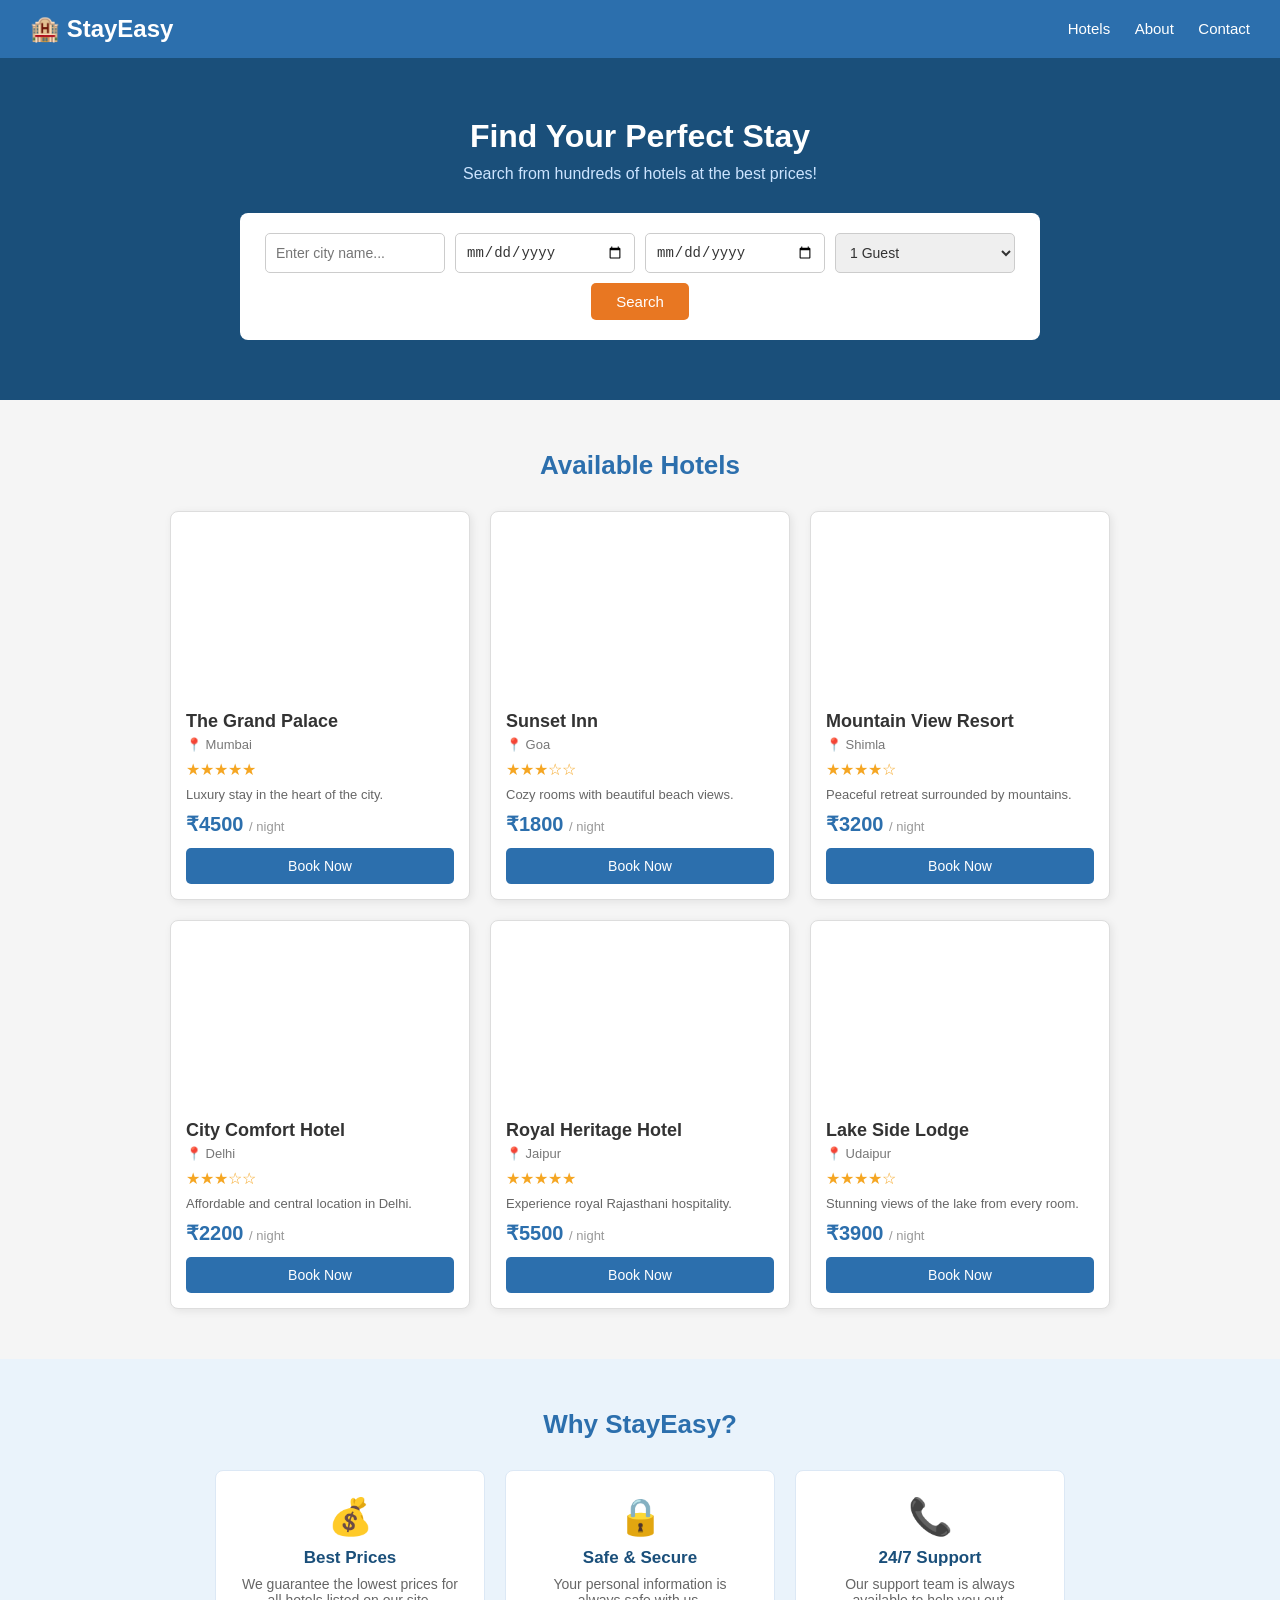
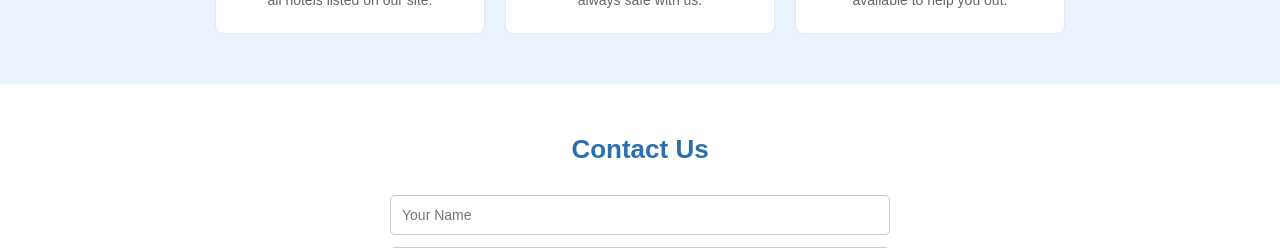
<file: index.html>
<!DOCTYPE html>
<html lang="en">
<head>
  <meta charset="UTF-8" />
  <meta name="viewport" content="width=device-width, initial-scale=1.0"/>
  <title>StayEasy Hotel Booking</title>
  <link rel="stylesheet" href="style.css" />
</head>
<body>

  <!-- NAVBAR -->
  <div class="navbar">
    <h1>🏨 StayEasy</h1>
    <div class="nav-links">
      <a href="#hotels">Hotels</a>
      <a href="#about">About</a>
      <a href="#contact">Contact</a>
    </div>
  </div>

  <!-- HERO SECTION -->
  <div class="hero">
    <h2>Find Your Perfect Stay</h2>
    <p>Search from hundreds of hotels at the best prices!</p>

    <div class="search-box">
      <input type="text" id="cityInput" placeholder="Enter city name..." />
      <input type="date" id="checkIn" />
      <input type="date" id="checkOut" />
      <select id="guests">
        <option value="1">1 Guest</option>
        <option value="2">2 Guests</option>
        <option value="3">3 Guests</option>
        <option value="4">4 Guests</option>
      </select>
      <button onclick="searchHotels()">Search</button>
    </div>
  </div>

  <!-- HOTEL LISTING SECTION -->
  <div id="hotels" class="section">
    <h2 class="section-title">Available Hotels</h2>
    <div class="hotel-grid" id="hotelGrid">
      <!-- Hotels loaded by JS -->
    </div>
  </div>

  <!-- BOOKING MODAL -->
  <div id="bookingModal" class="modal" style="display:none;">
    <div class="modal-box">
      <h3>Book Your Room</h3>
      <p id="modalHotelName"></p>

      <label>Your Name:</label>
      <input type="text" id="bookingName" placeholder="Full name" />

      <label>Email:</label>
      <input type="email" id="bookingEmail" placeholder="email@example.com" />

      <label>Phone:</label>
      <input type="text" id="bookingPhone" placeholder="Phone number" />

      <label>Room Type:</label>
      <select id="roomType">
        <option>Standard Room</option>
        <option>Deluxe Room</option>
        <option>Suite</option>
      </select>

      <div class="modal-btns">
        <button onclick="confirmBooking()">Confirm Booking</button>
        <button class="cancel-btn" onclick="closeModal()">Cancel</button>
      </div>
    </div>
  </div>

  <!-- SUCCESS MESSAGE -->
  <div id="successMsg" class="success-msg" style="display:none;">
    ✅ Booking confirmed! Check your email for details.
  </div>

  <!-- ABOUT SECTION -->
  <div id="about" class="section about-section">
    <h2 class="section-title">Why StayEasy?</h2>
    <div class="features">
      <div class="feature-card">
        <div class="feature-icon">💰</div>
        <h4>Best Prices</h4>
        <p>We guarantee the lowest prices for all hotels listed on our site.</p>
      </div>
      <div class="feature-card">
        <div class="feature-icon">🔒</div>
        <h4>Safe & Secure</h4>
        <p>Your personal information is always safe with us.</p>
      </div>
      <div class="feature-card">
        <div class="feature-icon">📞</div>
        <h4>24/7 Support</h4>
        <p>Our support team is always available to help you out.</p>
      </div>
    </div>
  </div>

  <!-- CONTACT SECTION -->
  <div id="contact" class="section contact-section">
    <h2 class="section-title">Contact Us</h2>
    <div class="contact-form">
      <input type="text" placeholder="Your Name" />
      <input type="email" placeholder="Your Email" />
      <textarea placeholder="Your Message" rows="4"></textarea>
      <button onclick="sendMessage()">Send Message</button>
    </div>
  </div>

  <!-- FOOTER -->
  <div class="footer">
    <p>© 2024 StayEasy. All rights reserved.</p>
    <p>Made with ❤️ for travelers</p>
  </div>

  <script src="script.js"></script>
</body>
</html>
</file>
<file: style.css>
/* Basic Reset */
* {
  margin: 0;
  padding: 0;
  box-sizing: border-box;
}

body {
  font-family: Arial, sans-serif;
  background-color: #f5f5f5;
  color: #333;
}

/* NAVBAR */
.navbar {
  background-color: #2c6fad;
  color: white;
  padding: 15px 30px;
  display: flex;
  justify-content: space-between;
  align-items: center;
}

.navbar h1 {
  font-size: 24px;
}

.nav-links a {
  color: white;
  text-decoration: none;
  margin-left: 20px;
  font-size: 15px;
}

.nav-links a:hover {
  text-decoration: underline;
}

/* HERO */
.hero {
  background-color: #1a4f7a;
  color: white;
  text-align: center;
  padding: 60px 20px;
}

.hero h2 {
  font-size: 32px;
  margin-bottom: 10px;
}

.hero p {
  font-size: 16px;
  margin-bottom: 30px;
  color: #cce4ff;
}

/* SEARCH BOX */
.search-box {
  background-color: white;
  padding: 20px;
  border-radius: 8px;
  display: flex;
  flex-wrap: wrap;
  gap: 10px;
  justify-content: center;
  max-width: 800px;
  margin: 0 auto;
}

.search-box input,
.search-box select {
  padding: 10px;
  border: 1px solid #ccc;
  border-radius: 5px;
  font-size: 14px;
  width: 180px;
  color: #333;
}

.search-box button {
  padding: 10px 25px;
  background-color: #e87722;
  color: white;
  border: none;
  border-radius: 5px;
  font-size: 15px;
  cursor: pointer;
}

.search-box button:hover {
  background-color: #cc6211;
}

/* SECTION */
.section {
  padding: 50px 30px;
  max-width: 1100px;
  margin: 0 auto;
}

.section-title {
  text-align: center;
  font-size: 26px;
  margin-bottom: 30px;
  color: #2c6fad;
}

/* HOTEL GRID */
.hotel-grid {
  display: flex;
  flex-wrap: wrap;
  gap: 20px;
  justify-content: center;
}

.hotel-card {
  background-color: white;
  border: 1px solid #ddd;
  border-radius: 8px;
  width: 300px;
  overflow: hidden;
  box-shadow: 2px 2px 8px rgba(0,0,0,0.08);
}

.hotel-card img {
  width: 100%;
  height: 180px;
  object-fit: cover;
}

.hotel-info {
  padding: 15px;
}

.hotel-info h3 {
  font-size: 18px;
  margin-bottom: 5px;
}

.hotel-info .location {
  font-size: 13px;
  color: #777;
  margin-bottom: 8px;
}

.hotel-info .stars {
  color: #f5a623;
  font-size: 16px;
  margin-bottom: 8px;
}

.hotel-info .price {
  font-size: 20px;
  font-weight: bold;
  color: #2c6fad;
  margin-bottom: 12px;
}

.hotel-info .price span {
  font-size: 13px;
  font-weight: normal;
  color: #999;
}

.hotel-info button {
  width: 100%;
  padding: 10px;
  background-color: #2c6fad;
  color: white;
  border: none;
  border-radius: 5px;
  cursor: pointer;
  font-size: 14px;
}

.hotel-info button:hover {
  background-color: #1a4f7a;
}

/* MODAL */
.modal {
  position: fixed;
  top: 0; left: 0;
  width: 100%; height: 100%;
  background-color: rgba(0,0,0,0.5);
  display: flex;
  justify-content: center;
  align-items: center;
  z-index: 999;
}

.modal-box {
  background-color: white;
  padding: 30px;
  border-radius: 10px;
  width: 380px;
  max-width: 95%;
}

.modal-box h3 {
  font-size: 20px;
  margin-bottom: 5px;
  color: #2c6fad;
}

.modal-box p {
  font-size: 14px;
  color: #555;
  margin-bottom: 15px;
}

.modal-box label {
  display: block;
  font-size: 13px;
  margin-top: 10px;
  margin-bottom: 4px;
  color: #444;
}

.modal-box input,
.modal-box select {
  width: 100%;
  padding: 9px;
  border: 1px solid #ccc;
  border-radius: 5px;
  font-size: 14px;
}

.modal-btns {
  display: flex;
  gap: 10px;
  margin-top: 20px;
}

.modal-btns button {
  flex: 1;
  padding: 10px;
  border: none;
  border-radius: 5px;
  cursor: pointer;
  font-size: 14px;
  background-color: #2c6fad;
  color: white;
}

.modal-btns button:hover {
  background-color: #1a4f7a;
}

.cancel-btn {
  background-color: #999 !important;
}

.cancel-btn:hover {
  background-color: #777 !important;
}

/* SUCCESS MSG */
.success-msg {
  position: fixed;
  bottom: 30px;
  left: 50%;
  transform: translateX(-50%);
  background-color: #28a745;
  color: white;
  padding: 14px 28px;
  border-radius: 8px;
  font-size: 15px;
  z-index: 9999;
  box-shadow: 0 4px 12px rgba(0,0,0,0.2);
}

/* ABOUT SECTION */
.about-section {
  background-color: #eaf3fb;
  max-width: 100%;
  padding: 50px 30px;
}

.about-section .section-title {
  margin-bottom: 30px;
}

.features {
  display: flex;
  flex-wrap: wrap;
  gap: 20px;
  justify-content: center;
  max-width: 1000px;
  margin: 0 auto;
}

.feature-card {
  background-color: white;
  border-radius: 8px;
  padding: 25px;
  width: 270px;
  text-align: center;
  border: 1px solid #dce8f5;
}

.feature-icon {
  font-size: 36px;
  margin-bottom: 10px;
}

.feature-card h4 {
  font-size: 17px;
  margin-bottom: 8px;
  color: #1a4f7a;
}

.feature-card p {
  font-size: 14px;
  color: #666;
}

/* CONTACT */
.contact-section {
  background-color: white;
  max-width: 100%;
  padding: 50px 30px;
}

.contact-form {
  display: flex;
  flex-direction: column;
  gap: 12px;
  max-width: 500px;
  margin: 0 auto;
}

.contact-form input,
.contact-form textarea {
  padding: 11px;
  border: 1px solid #ccc;
  border-radius: 5px;
  font-size: 14px;
  font-family: Arial, sans-serif;
}

.contact-form button {
  padding: 12px;
  background-color: #e87722;
  color: white;
  border: none;
  border-radius: 5px;
  font-size: 15px;
  cursor: pointer;
}

.contact-form button:hover {
  background-color: #cc6211;
}

/* FOOTER */
.footer {
  background-color: #1a4f7a;
  color: #cce4ff;
  text-align: center;
  padding: 20px;
  font-size: 14px;
  line-height: 1.8;
}
</file>
